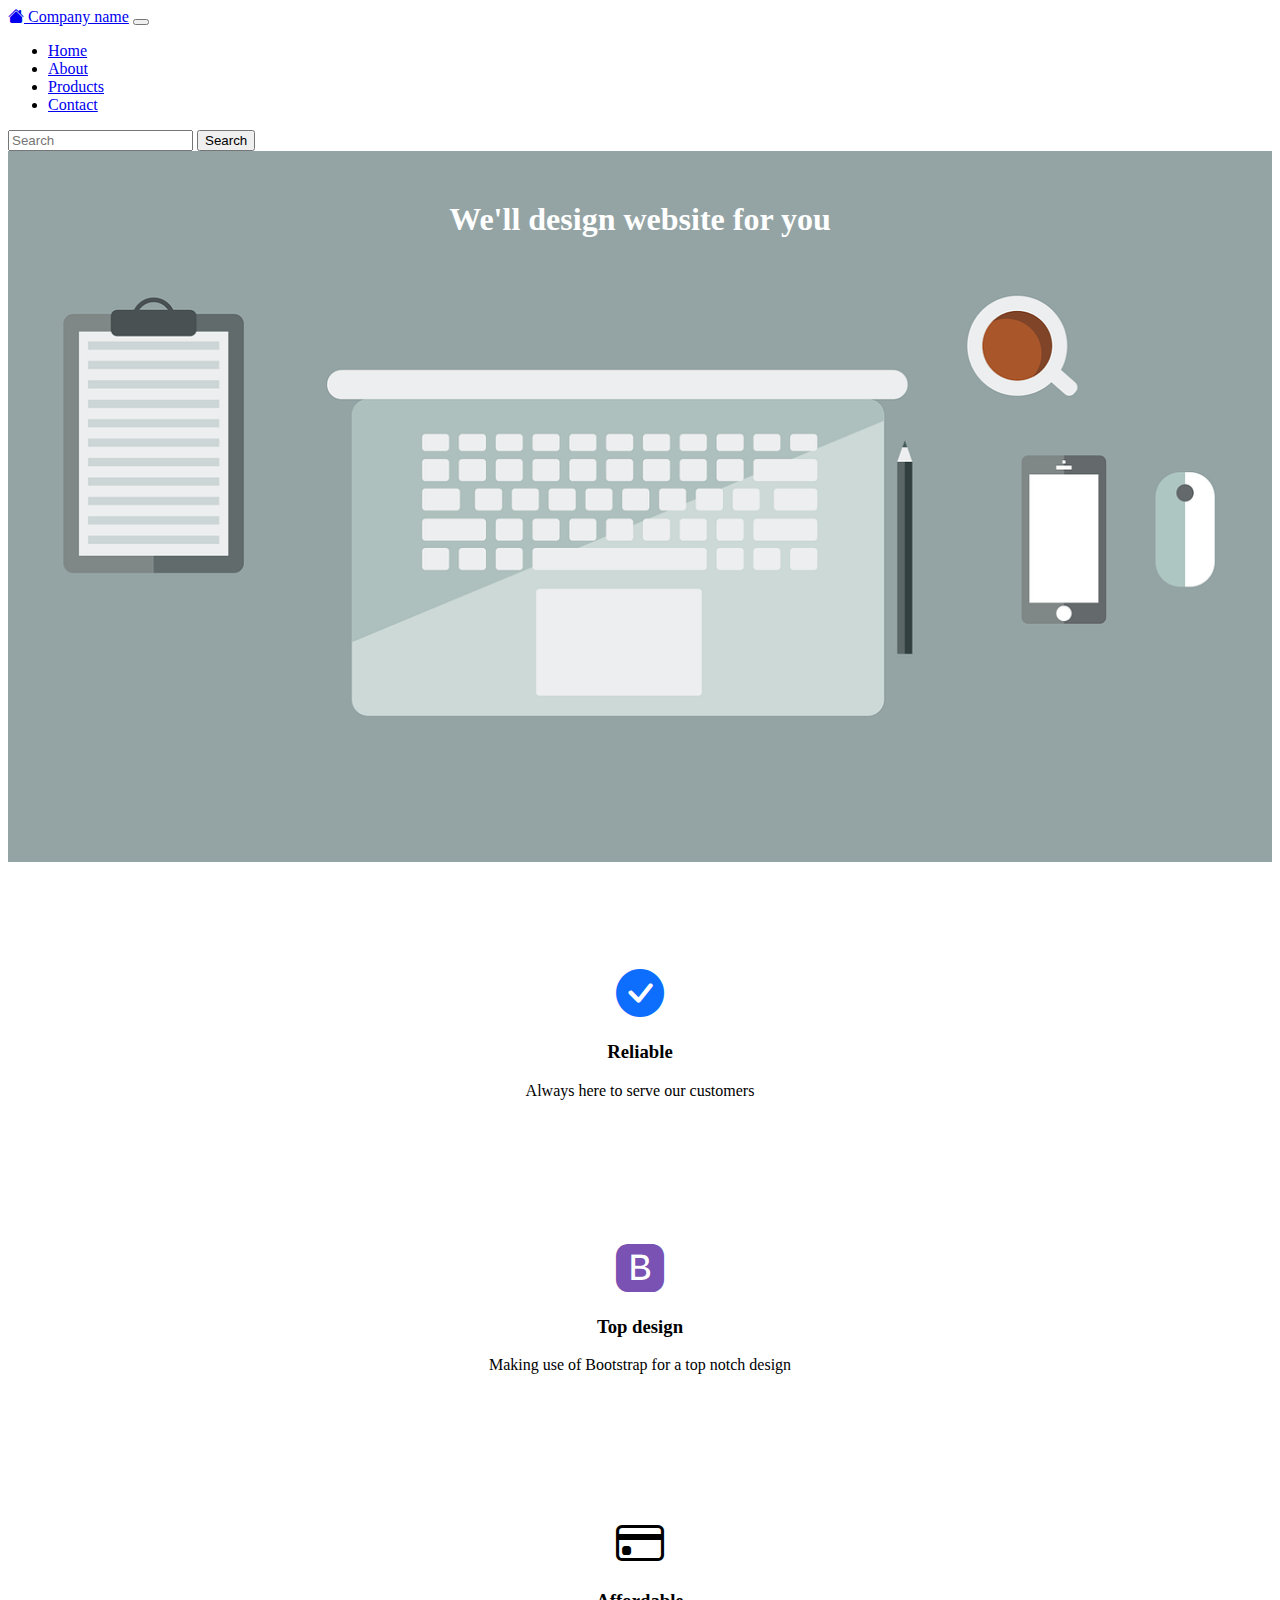
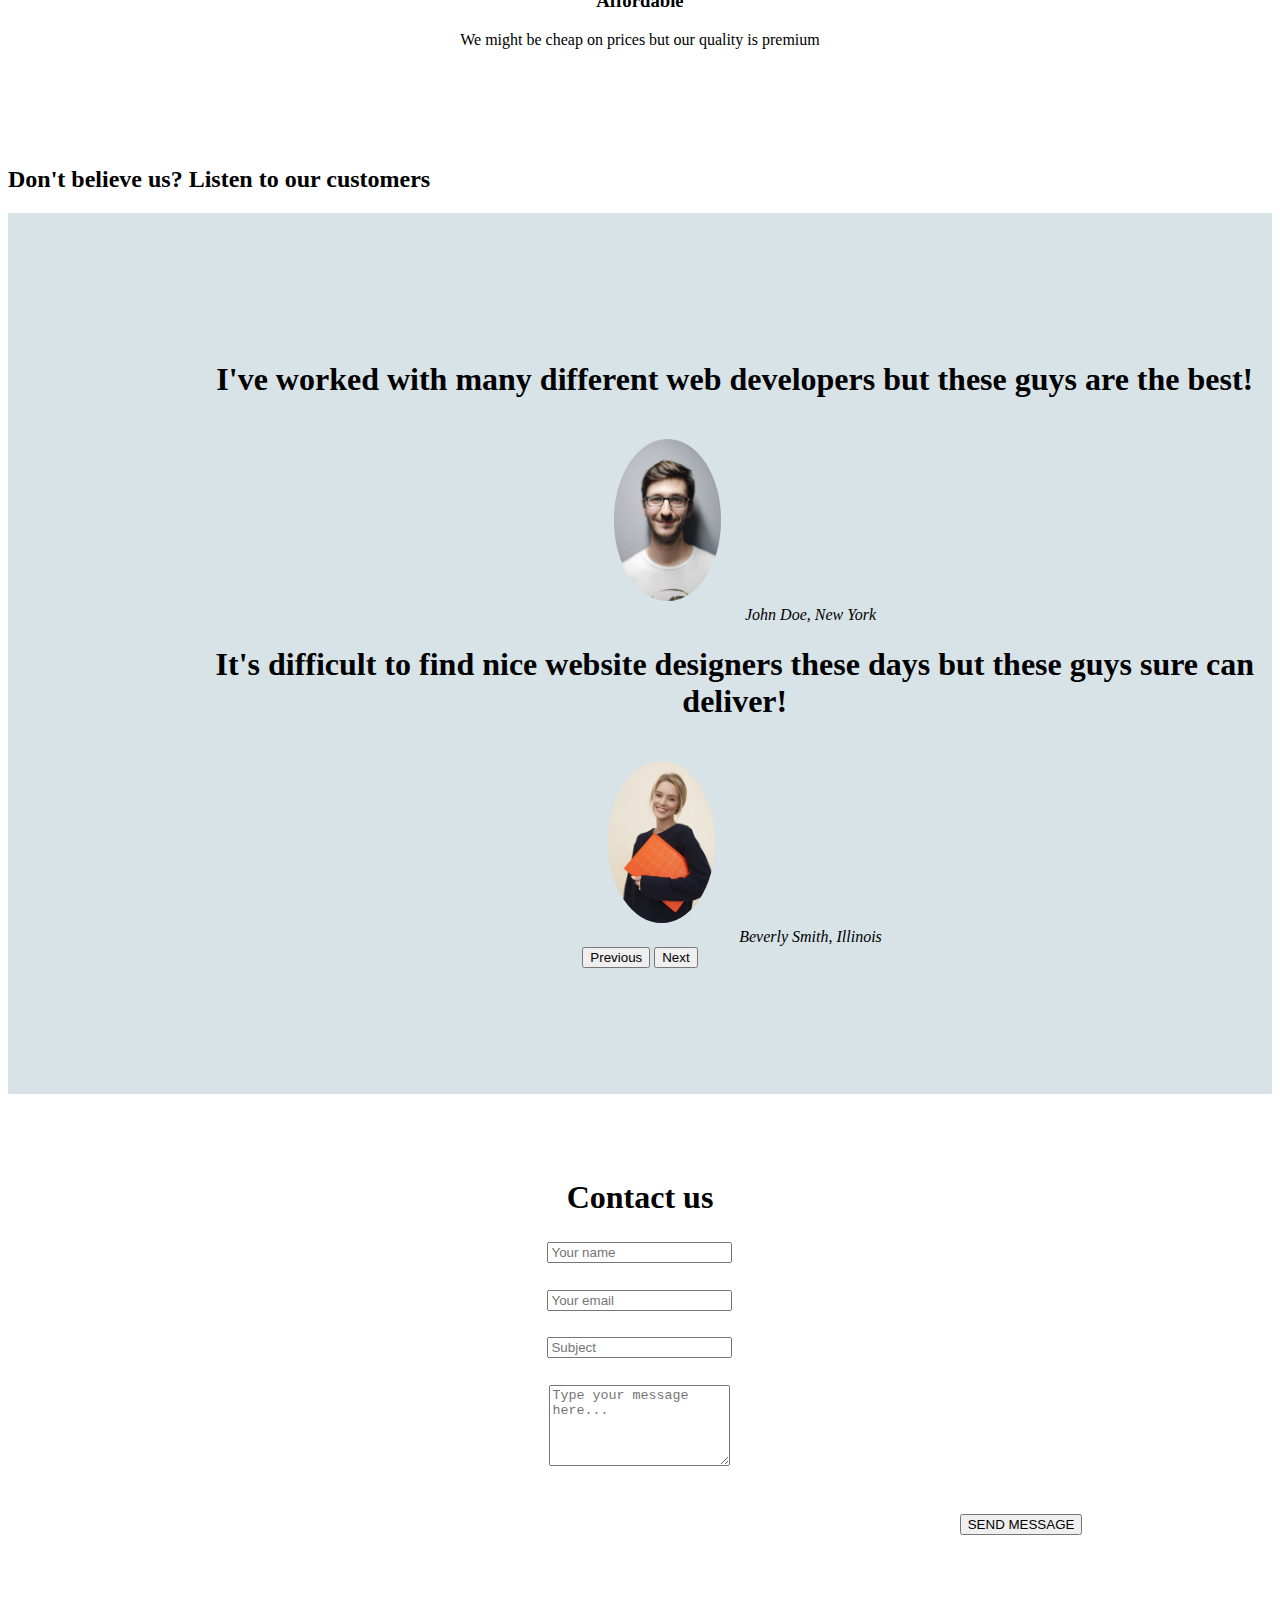
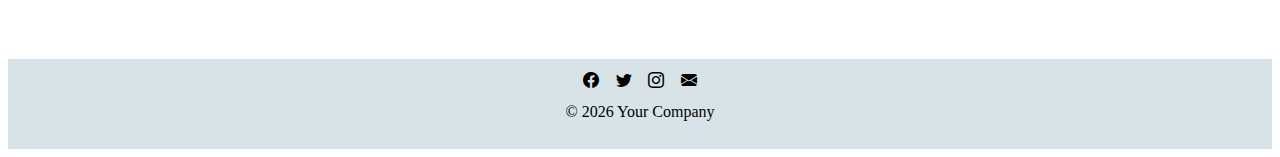
<file: Example Website/index.html>
<!DOCTYPE html>
<html lang="en">
<head>
    <meta charset="UTF-8">
    <meta http-equiv="X-UA-Compatible" content="IE=edge">
    <meta name="viewport" content="width=device-width, initial-scale=1.0">
    <link href="https://cdn.jsdelivr.net/npm/bootstrap@5.0.0-beta3/dist/css/bootstrap.min.css" rel="stylesheet" integrity="sha384-eOJMYsd53ii+scO/bJGFsiCZc+5NDVN2yr8+0RDqr0Ql0h+rP48ckxlpbzKgwra6" crossorigin="anonymous">
    <link rel="stylesheet" href="https://cdn.jsdelivr.net/npm/bootstrap-icons@1.4.1/font/bootstrap-icons.css">
    <link rel="stylesheet" href="css/styles.css">
    <title>Company name</title>
</head>
<body>
    <header>
        <div class="container">
            <nav class="navbar navbar-expand-lg navbar-light bg-light">
                <div class="container-fluid">
                    <a class="navbar-brand" href="#"><i class="bi bi-house-fill"></i> Company name</a>
                    <button class="navbar-toggler" type="button" data-bs-toggle="collapse" data-bs-target="#navbarSupportedContent">
                    <span class="navbar-toggler-icon"></span>
                </button>
                <div class="collapse navbar-collapse" id="navbarSupportedContent">
                    <ul class="navbar-nav me-auto mb-2 mb-lg-0">
                        <li class="nav-item">
                            <a class="nav-link active" href="#">Home</a>
                        </li>
                        <li class="nav-item">
                            <a class="nav-link" href="#">About</a>
                        </li>
                        <li class="nav-item">
                            <a class="nav-link" href="#">Products</a>
                        </li>
                        <li class="nav-item">
                            <a class="nav-link" href="#">Contact</a>
                        </li>
                    </ul>
                    <form class="d-flex">
                        <input class="form-control me-2" type="search" placeholder="Search">
                        <button class="btn btn-outline-success" type="submit">Search</button>
                    </form>
                </div>
                </div>
            </nav>
        </div>
    </header>
    <main>
        <section>
            <div class="container">
                <div class="mx-auto">
                    <img src="img/workspace.png" class="frontpage">
                    <!--https://pixabay.com/no/vectors/laptop-arbeidsomr%C3%A5det-flat-design-3214756/ by ptra--> 
                </div>
                <div class="frontpage-text">
                    <h1>We'll design website for you</h1>
                </div>
            </div>
        </section>
        <section>
            <div class="container row mx-auto product-info">
                <div class="col-lg-4 promises">
                    <i class="bi bi-check-circle-fill icon" style="color:#0d6efd;"></i>
                    <h3>Reliable</h3>
                    <p>Always here to serve our customers</p>
                </div>
                <div class="col-lg-4 promises">
                    <i class="bi bi-bootstrap-fill icon" style="color:#7952b3;"></i>
                    <h3>Top design</h3>
                    <p>Making use of Bootstrap for a top notch design</p>
                </div>
                <div class="col-lg-4 promises">
                    <i class="bi bi-credit-card icon"></i>
                    <h3>Affordable</h3>
                    <p>We might be cheap on prices but our quality is premium</p>
                </div>
            </div>
        </section>
        <section>
            <div class="container">
                <div>
                    <h2 class="text-center">Don't believe us? Listen to our customers</h2>
                </div>
                <div id="reviewCarousel" class="carousel slide" data-bs-ride="carousel">
                    <div class="carousel-inner">
                        <div class="carousel-item active">
                            <h1 class="review-text">I've worked with many different web developers but these guys are the best!</h1>
                            <img src="./img/male.jpg" class="reviewers">
                            <em>John Doe, New York</em>
                        </div>
                        <div class="carousel-item">
                            <h1 class="review-text">It's difficult to find nice website designers these days but these guys sure can deliver!</h1>
                            <img src="./img/female.jpg" class="reviewers">
                            <em>Beverly Smith, Illinois</em>
                        </div>
                    </div>
                    <button class="carousel-control-prev" type="button" data-bs-target="#reviewCarousel" data-bs-slide="prev">
                        <span class="carousel-control-prev-icon"></span>
                        <span class="visually-hidden">Previous</span>
                    </button>
                    <button class="carousel-control-next" type="button" data-bs-target="#reviewCarousel" data-bs-slide="next">
                        <span class="carousel-control-next-icon"></span>
                        <span class="visually-hidden">Next</span>
                    </button>
                </div>
            </div>
        </section>
        <section>
            <div class="container container-form">
                <form class="contact-form">
                    <h1 class="form-title">Contact us</h1>
                    <div class="row">
                        <div class="col form-content">
                            <input type="text" class="form-control" id="name" placeholder="Your name">
                        </div>
                        <div class="col form-content">
                            <input type="email" class="form-control" id="email" placeholder="Your email">
                        </div>
                        <div class="col-12 form-content">
                            <input type="text" class="form-control" id="subject" placeholder="Subject">
                        </div>
                        <div class="col form-content">
                            <textarea class="form-control" id="message" rows="5" placeholder="Type your message here..."></textarea>
                        </div>
                    </div>
                    <button type="submit" class="btn btn-primary send">SEND MESSAGE</button>
                </form>
            </div>
        </section>
    </main>
    <footer>
        <div class="footer">
            <a class="footer-icon" href=""><i class="bi bi-facebook"></i></a>
            <a class="footer-icon" href=""><i class="bi bi-twitter"></i></a>
            <a class="footer-icon" href=""><i class="bi bi-instagram"></i></a>
            <a class="footer-icon" href=""><i class="bi bi-envelope-fill"></i></a>
            <p class="copy"></p>
        </div>
    </footer>
</body>
<script src="https://cdn.jsdelivr.net/npm/bootstrap@5.0.0-beta3/dist/js/bootstrap.bundle.min.js" integrity="sha384-JEW9xMcG8R+pH31jmWH6WWP0WintQrMb4s7ZOdauHnUtxwoG2vI5DkLtS3qm9Ekf" crossorigin="anonymous"></script>
<script src="js/index.js"></script>
</html>
</file>
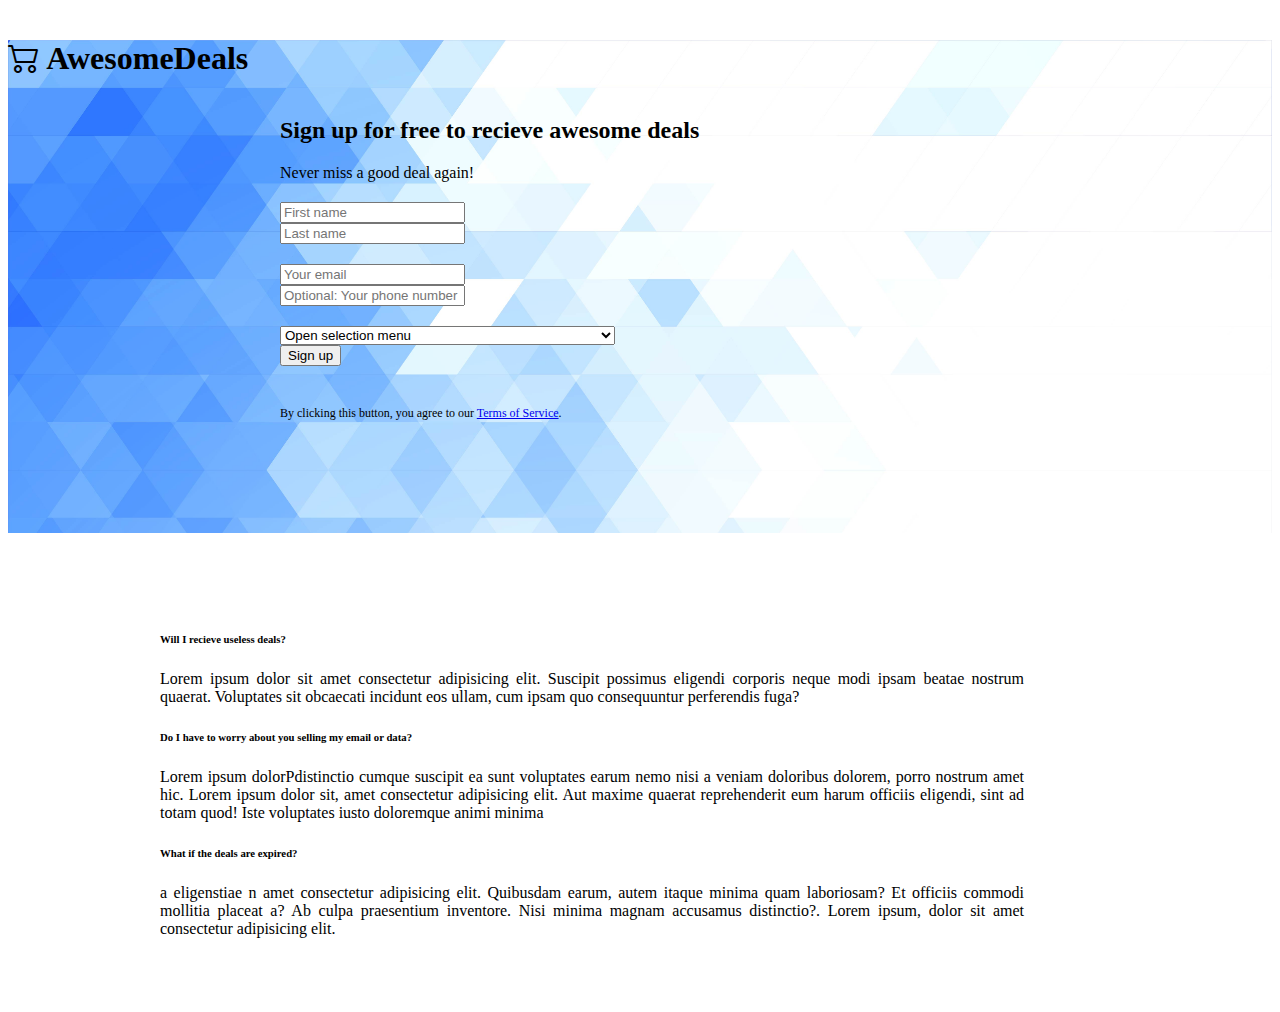
<file: Landing page - AwesomeDeals/index.html>
<!DOCTYPE html>
<html lang="en">

<head>
    <meta charset="UTF-8">
    <meta http-equiv="X-UA-Compatible" content="IE=edge">
    <meta name="viewport" content="width=device-width, initial-scale=1.0">
    <link href="https://cdn.jsdelivr.net/npm/bootstrap@5.0.0-beta3/dist/css/bootstrap.min.css" rel="stylesheet"
        integrity="sha384-eOJMYsd53ii+scO/bJGFsiCZc+5NDVN2yr8+0RDqr0Ql0h+rP48ckxlpbzKgwra6" crossorigin="anonymous">
    <link rel="stylesheet" href="https://cdn.jsdelivr.net/npm/bootstrap-icons@1.4.1/font/bootstrap-icons.css">
    <link href="css/styles.css" rel="stylesheet">
    <title>AwesomeDeals for you!</title>
</head>

<body>
    <header>

    </header>
    <main>
        <section>
            <div class="container background">
            <div class="container">
                <h1><i class="bi bi-cart2"></i> AwesomeDeals</h1>
            </div>
            <div class="container text-center">
                <div class="form-center">
                    <div>
                        <h2>Sign up for free to recieve awesome deals</h2>
                        <p>Never miss a good deal again!</p>
                    </div>
                    <div>
                        <form>
                            <div class="row">
                                <div class="col">
                                    <input class="form-control" type="text" placeholder="First name">
                                </div>
                                <div class="col">
                                    <input class="form-control" type="text" placeholder="Last name">
                                </div>
                            </div>
                            <div class="row">
                                <div class="col">
                                    <input class="form-control" type="text" placeholder="Your email">
                                </div>
                                <div class="col">
                                    <input class="form-control" type="text" placeholder="Optional: Your phone number">
                                </div>
                            </div>
                            <div class="row">
                                <div class="col">
                                    <select class="form-select form-select-lg mb-3">
                                        <option selected>Open selection menu</option>
                                        <option value="1">I would like to recieve every deal possible each week</option>
                                        <option value="2">I would like to recieve a summary each month</option>
                                        <option value="3">I would like to recieve deals everyday</option>
                                    </select>
                                </div>
                            </div>
                            <div class="d-grid gap-2">
                                <button type="submit" class="btn btn-primary">Sign up</button>
                            </div>
                            <p class="tos">By clicking this button, you agree to our <a href="#">Terms of Service</a>.</p>
                        </form>
                    </div>
                </div>
            </div>
            </div>
        </section>
        <section>
            <div class="container info">
                <div class="content-center row">
                    <div class="col-6">
                        <h6>Will I recieve useless deals?</h6>
                        <p class="answer">Lorem ipsum dolor sit amet consectetur adipisicing elit. Suscipit possimus eligendi corporis
                            neque modi ipsam beatae nostrum quaerat. Voluptates sit obcaecati incidunt eos ullam, cum
                            ipsam quo consequuntur perferendis fuga?</p>
                    </div>
                    <div class="col-6">
                        <h6>Do I have to worry about you selling my email or data?</h6>
                        <p class="answer">Lorem ipsum dolorPdistinctio cumque suscipit ea sunt voluptates earum nemo nisi a veniam
                            doloribus dolorem, porro nostrum amet hic. Lorem ipsum dolor sit, amet consectetur
                            adipisicing elit. Aut maxime quaerat reprehenderit eum harum officiis eligendi, sint ad
                            totam quod! Iste voluptates iusto doloremque animi minima </p>
                    </div>
                    <div class="col-6">
                        <h6>What if the deals are expired?</h6>
                        <p class="answer">a eligenstiae n amet consectetur adipisicing elit. Quibusdam earum, autem itaque minima quam
                            laboriosam? Et officiis commodi mollitia placeat a? Ab culpa praesentium inventore. Nisi
                            minima magnam accusamus distinctio?. Lorem ipsum, dolor sit amet consectetur adipisicing
                            elit. </p>
                    </div>
                </div>
            </div>
        </section>
    </main>
    <footer>

    </footer>
</body>
<script src="https://cdn.jsdelivr.net/npm/bootstrap@5.0.0-beta3/dist/js/bootstrap.bundle.min.js"
    integrity="sha384-JEW9xMcG8R+pH31jmWH6WWP0WintQrMb4s7ZOdauHnUtxwoG2vI5DkLtS3qm9Ekf"
    crossorigin="anonymous"></script>
<script type="script" src="js/index.js"></script>

</html>
</file>
<file: Example Website/css/styles.css>
.frontpage{
    position: relative;
    height:100%;
    width:100%
}
.frontpage-text{
    position: absolute;
    z-index: 999;
    margin: 0 auto;
    left: 0;
    right: 0;        
    text-align: center;
    top: 20%; /* Adjust this value to move the positioned div up and down */
    color: #fff;
    width: 60%; /* Set the width of the positioned div */
}
@media (max-width:1200px) {
    .frontpage-text{
        top:8%;
        width:80%;
    }
}
.product-info{
    margin:3% 0;
    text-align: center;
}
.promises{
    padding:5%;
}
.icon{
    font-size:3rem;
}
.carousel{
    background-color: #d8e3e7;
    padding:10% 0;
    text-align: center;
}
.carousel-inner{
    padding-left:15%;
    width:85%;
}
.reviewers{
    border-radius:100%;
    margin:20px;
    width:10%;
}
.contact-form{
    margin: auto;
    padding: 5% 0;
    text-align: center;
    width: 70%;
}
.form-content{
    margin-top:3%;
}
.send{
    margin-top: 5%;
    float:right;
}
.container-form{
    padding-bottom:10%;
}
.footer{
    background-color: #d8e3e7;
    padding:1% 0;
    text-align: center;
    width:100%;
}
.footer-icon{
    color:black;
    margin: 0 .5%;
    text-decoration: none;
}
.copy{
    margin-top:1%;
}
</file>
<file: Landing page - AwesomeDeals/css/styles.css>
h1, h2{
    margin-top:40px;
}
.background{
    background-image: url("../img/background.jpg");
    background-repeat: no-repeat;
    background-size: cover;
    /*https://www.freepik.com/free-vector/abstract-blue-geometric-shapes-background_6166980.htm#page=1&query=abstract&position=1*/
    padding-bottom:100px;
}
.content-center{
    margin:auto;
    width:960px;
}
.form-center{
    margin:auto;
    width:720px;
}
.row{
    margin-top:20px;
}
.tos{
    font-size: 12px;
    margin-top:40px;
}
.info{
    text-align: justify;
    margin-top:100px;
    padding-bottom:50px;
}
.answer{
    width:90%;
}
</file>
